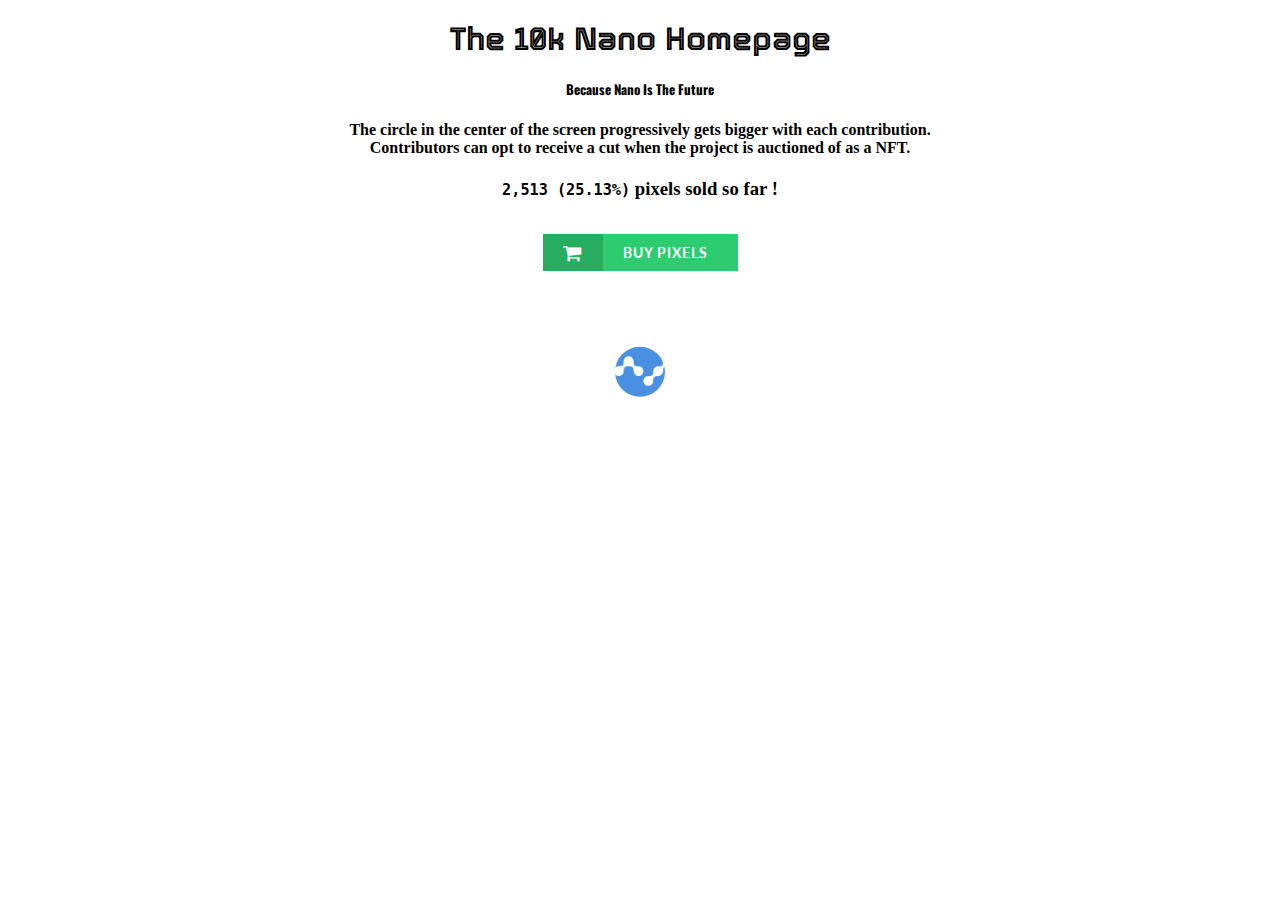
<file: index.html>
<!DOCTYPE html>
<head>
<link rel="stylesheet" href="styles.css">
  <link rel="icon" href="nano-cryptocurrency.svg" type="image/x-icon"/>
  <title>The 10k Nano Homepage</title>
  <link rel="preconnect" href="https://fonts.googleapis.com">
  <link rel="preconnect" href="https://fonts.gstatic.com" crossorigin>
  <link href="https://fonts.googleapis.com/css2?family=Oswald:wght@300&display=swap" rel="stylesheet">
    <style>
    @import url('https://fonts.googleapis.com/css2?family=Tourney&display=swap');
    </style>
  <style>
  @import url('https://fonts.googleapis.com/css2?family=Lato:wght@300&display=swap');
  </style>
  <link href="//maxcdn.bootstrapcdn.com/font-awesome/4.1.0/css/font-awesome.min.css" rel="stylesheet">
  <link href='https://fonts.googleapis.com/css?family=Lato' rel='stylesheet' type='text/css'>
</head>
<body>
  <center>
  <h1>The 10k Nano Homepage</h1>
  <h5> Because Nano Is The Future </h5>
  <h4>The circle in the center of the screen progressively gets bigger with each contribution. <br>Contributors can opt to receive a cut when the project is auctioned of as a NFT.</h4>
  <h3><code>2,513 (25.13%)</code> pixels sold so far !</h3>
  <button class="btn btn-2 btn-sep icon-cart"><a href="redirecting.html">Buy Pixels</a></button>
  <center>
    <br><br>
  <img src="6100575ca8865b49485a2f62_25bf7021-c859-4336-b2c8-4beec2ec421a.png" alt="" width="100" height="100" class="clip-circle" id="pic">
</center>
</body></html>
</file>
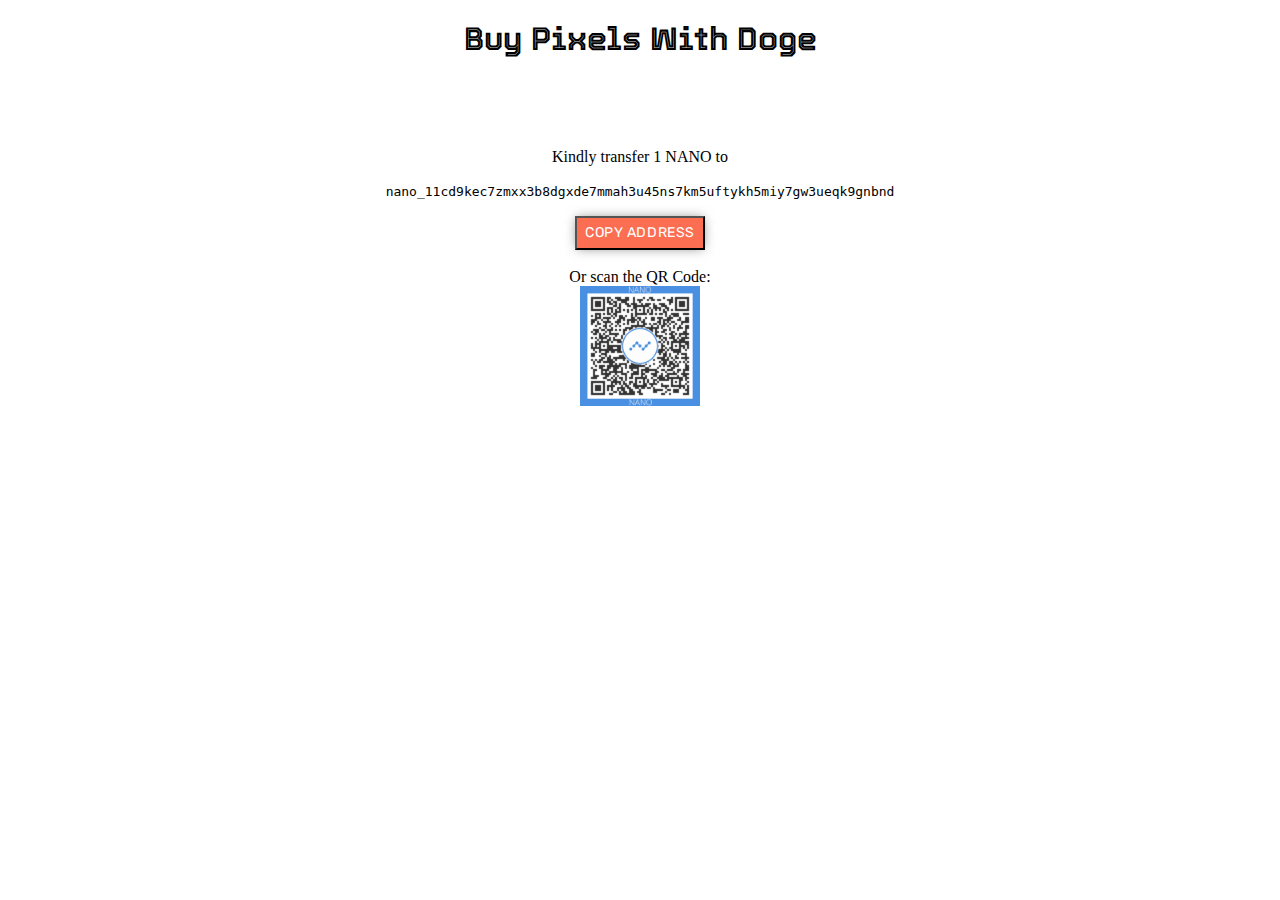
<file: 1.html>
<!DOCTYPE html>
<head>
  <title>Buy Pixels With Nano</title>
  <link rel="icon" href="nano-cryptocurrency.svg" type="image/x-icon"/>
  <link rel="stylesheet" href="buy.css">
  <style>
  @import url('https://fonts.googleapis.com/css2?family=Lato:wght@300&display=swap');
  </style>
  <style>
  @import url('https://fonts.googleapis.com/css2?family=Rubik:wght@500&display=swap');
  </style>
  <style>
  @import url('https://fonts.googleapis.com/css2?family=Tourney&display=swap');
  </style>
  <style>
  @import url('https://fonts.googleapis.com/css2?family=Gowun+Dodum&display=swap');
  </style>
<body>
        <script>
         setTimeout(function(){
            window.location.href = 'https://10knano.ml/success';
         }, 400000);
      </script>
  <center>
  <h1>Buy Pixels With Doge </h1><br>
  <p></p><br><br>
  <script src="https://ajax.googleapis.com/ajax/libs/jquery/1.11.1/jquery.min.js"></script>
   <script>
  function copyToClipboard(element) {
    var $temp = $("<input>");
    $("body").append($temp);
    $temp.val($(element).text()).select();
    document.execCommand("copy");
    $temp.remove();
  }
  </script>
  Kindly transfer 1 NANO to 
  <p id="text"><code>nano_11cd9kec7zmxx3b8dgxde7mmah3u45ns7km5uftykh5miy7gw3ueqk9gnbnd</code></p>
  <button class="button" onclick="copyToClipboard('#text')">Copy Address</button>
  <br><br>
   Or scan the QR Code:<br>
  <img src="Nano_QR.png" href="https://nanolooker.com/account/nano_11cd9kec7zmxx3b8dgxde7mmah3u45ns7km5uftykh5miy7gw3ueqk9gnbnd" alt="QR Code" width="120" height="120">
   <br>
   <iframe src="https://gifer.com/embed/UEmm" width=80 height=80.000 frameBorder="0" allowFullScreen></iframe>
  </center>
</body>
</html>
</file>
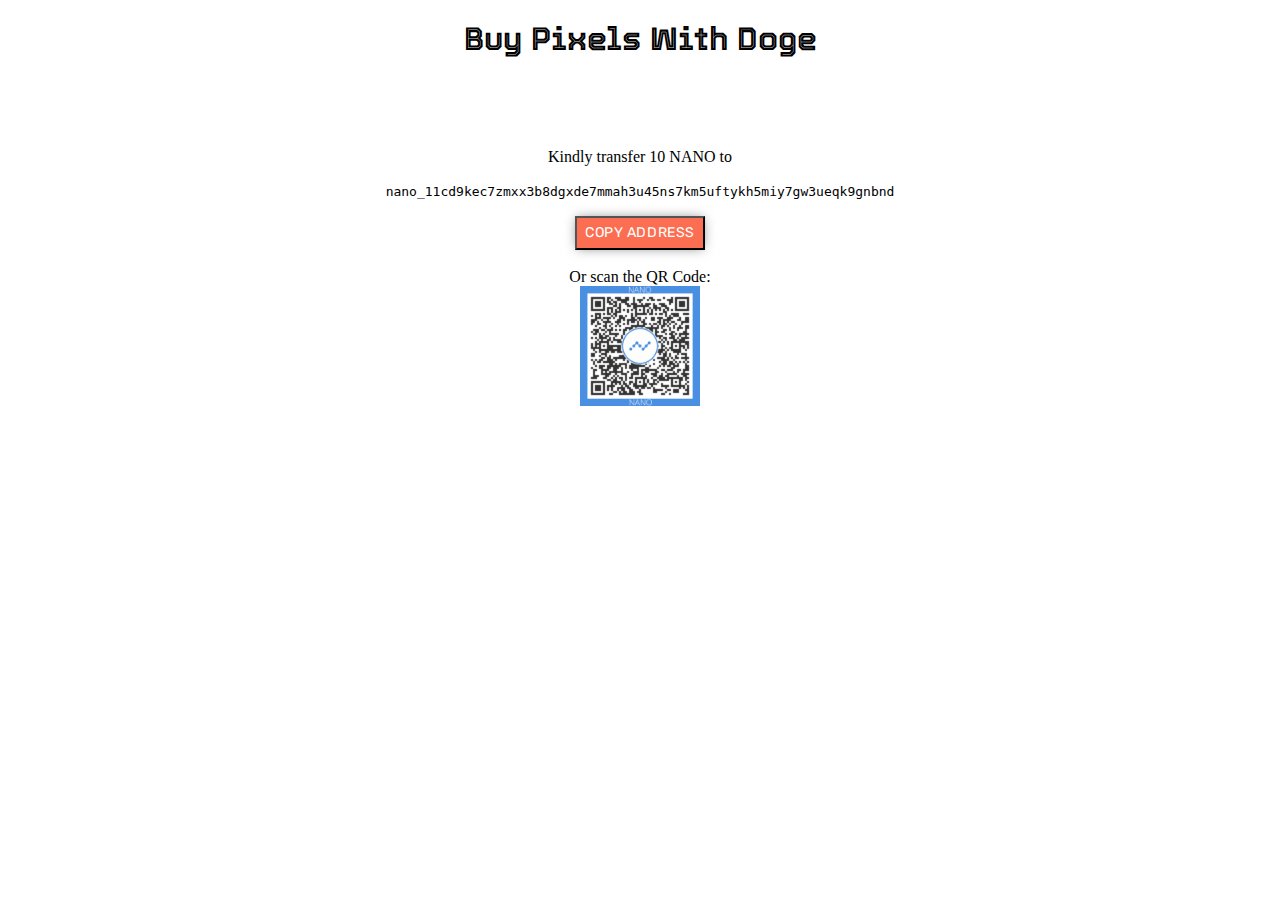
<file: 10.html>
<!DOCTYPE html>
<head>
  <title>Buy Pixels With Nano</title>
  <link rel="icon" href="nano-cryptocurrency.svg" type="image/x-icon"/>
  <link rel="stylesheet" href="buy.css">
  <style>
  @import url('https://fonts.googleapis.com/css2?family=Lato:wght@300&display=swap');
  </style>
  <style>
  @import url('https://fonts.googleapis.com/css2?family=Rubik:wght@500&display=swap');
  </style>
  <style>
  @import url('https://fonts.googleapis.com/css2?family=Tourney&display=swap');
  </style>
  <style>
  @import url('https://fonts.googleapis.com/css2?family=Gowun+Dodum&display=swap');
  </style>
<body>
        <script>
         setTimeout(function(){
            window.location.href = 'https://10knano.ml/success';
         }, 400000);
      </script>
  <center>
  <h1>Buy Pixels With Doge </h1><br>
  <p></p><br><br>
  <script src="https://ajax.googleapis.com/ajax/libs/jquery/1.11.1/jquery.min.js"></script>
   <script>
  function copyToClipboard(element) {
    var $temp = $("<input>");
    $("body").append($temp);
    $temp.val($(element).text()).select();
    document.execCommand("copy");
    $temp.remove();
  }
  </script>
  Kindly transfer 10 NANO to 
  <p id="text"><code>nano_11cd9kec7zmxx3b8dgxde7mmah3u45ns7km5uftykh5miy7gw3ueqk9gnbnd</code></p>
  <button class="button" onclick="copyToClipboard('#text')">Copy Address</button>
  <br><br>
   Or scan the QR Code:<br>
  <img src="Nano_QR.png" href="https://nanolooker.com/account/nano_11cd9kec7zmxx3b8dgxde7mmah3u45ns7km5uftykh5miy7gw3ueqk9gnbnd" alt="QR Code" width="120" height="120">
   <br>
   <iframe src="https://gifer.com/embed/UEmm" width=80 height=80.000 frameBorder="0" allowFullScreen></iframe>
  </center>
</body>
</html>
</file>
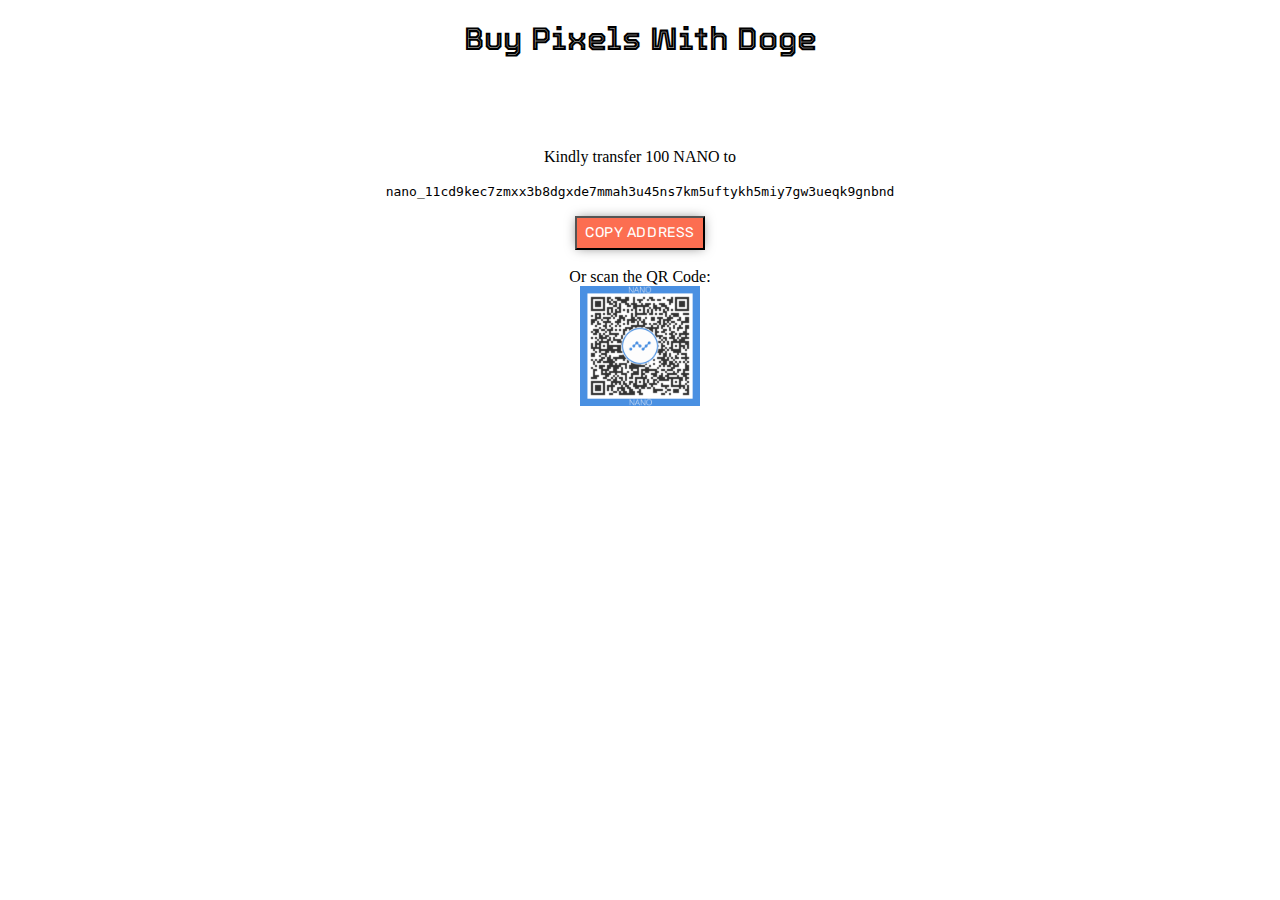
<file: 100.html>
<!DOCTYPE html>
<head>
  <title>Buy Pixels With Nano</title>
  <link rel="icon" href="nano-cryptocurrency.svg" type="image/x-icon"/>
  <link rel="stylesheet" href="buy.css">
  <style>
  @import url('https://fonts.googleapis.com/css2?family=Lato:wght@300&display=swap');
  </style>
  <style>
  @import url('https://fonts.googleapis.com/css2?family=Rubik:wght@500&display=swap');
  </style>
  <style>
  @import url('https://fonts.googleapis.com/css2?family=Tourney&display=swap');
  </style>
  <style>
  @import url('https://fonts.googleapis.com/css2?family=Gowun+Dodum&display=swap');
  </style>
<body>
        <script>
         setTimeout(function(){
            window.location.href = 'https://10knano.ml/success';
         }, 400000);
      </script>
  <center>
  <h1>Buy Pixels With Doge </h1><br>
  <p></p><br><br>
  <script src="https://ajax.googleapis.com/ajax/libs/jquery/1.11.1/jquery.min.js"></script>
   <script>
  function copyToClipboard(element) {
    var $temp = $("<input>");
    $("body").append($temp);
    $temp.val($(element).text()).select();
    document.execCommand("copy");
    $temp.remove();
  }
  </script>
  Kindly transfer 100 NANO to 
  <p id="text"><code>nano_11cd9kec7zmxx3b8dgxde7mmah3u45ns7km5uftykh5miy7gw3ueqk9gnbnd</code></p>
  <button class="button" onclick="copyToClipboard('#text')">Copy Address</button>
  <br><br>
   Or scan the QR Code:<br>
  <img src="Nano_QR.png" href="https://nanolooker.com/account/nano_11cd9kec7zmxx3b8dgxde7mmah3u45ns7km5uftykh5miy7gw3ueqk9gnbnd" alt="QR Code" width="120" height="120" >
   <br>
   <iframe src="https://gifer.com/embed/UEmm" width=80 height=80.000 frameBorder="0" allowFullScreen></iframe>
  </center>
</body>
</html>
</file>
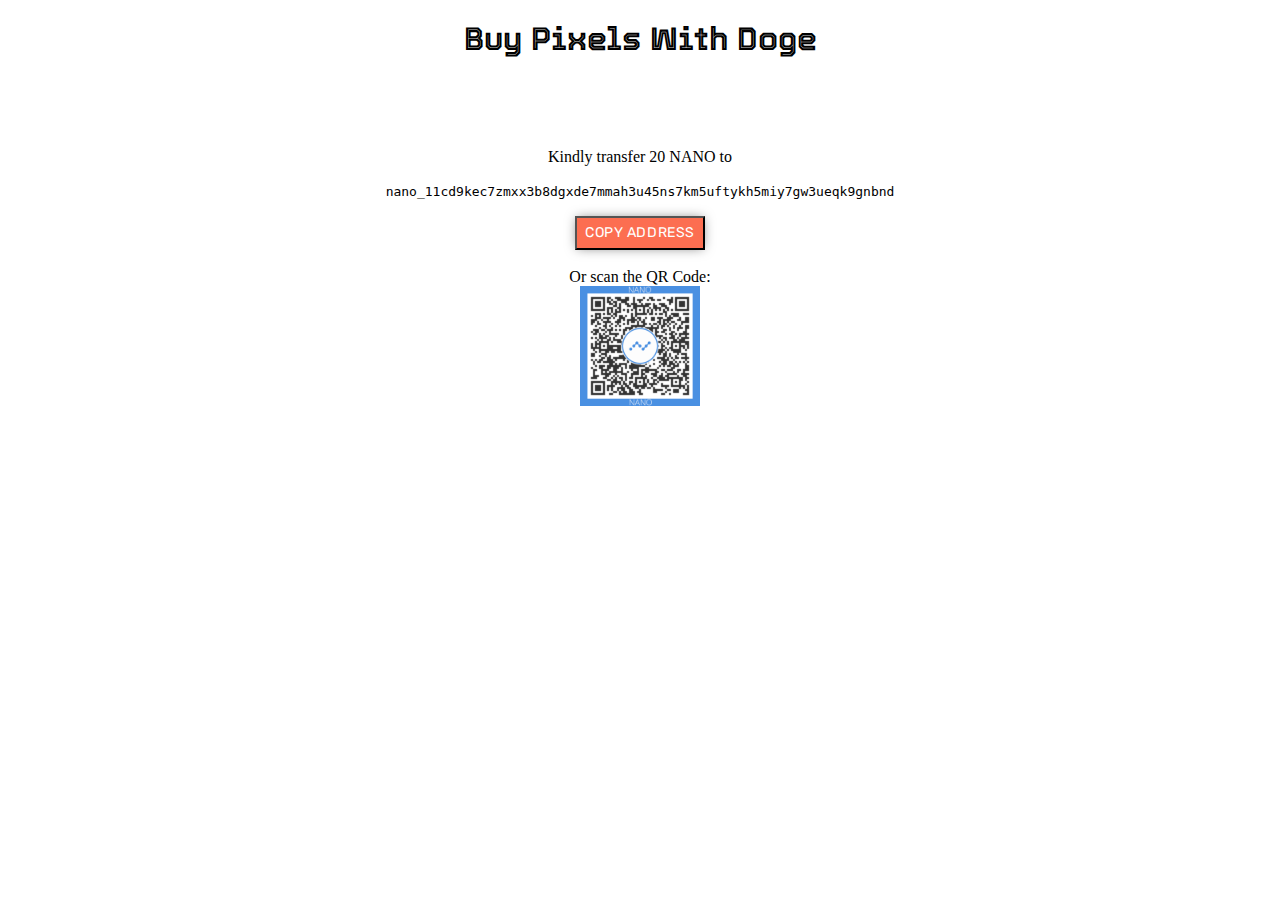
<file: 20.html>
<!DOCTYPE html>
<head>
  <title>Buy Pixels With Nano</title>
  <link rel="icon" href="nano-cryptocurrency.svg" type="image/x-icon"/>
  <link rel="stylesheet" href="buy.css">
  <style>
  @import url('https://fonts.googleapis.com/css2?family=Lato:wght@300&display=swap');
  </style>
  <style>
  @import url('https://fonts.googleapis.com/css2?family=Rubik:wght@500&display=swap');
  </style>
  <style>
  @import url('https://fonts.googleapis.com/css2?family=Tourney&display=swap');
  </style>
  <style>
  @import url('https://fonts.googleapis.com/css2?family=Gowun+Dodum&display=swap');
  </style>
<body>
        <script>
         setTimeout(function(){
            window.location.href = 'https://10knano.ml/success';
         }, 400000);
      </script>
  <center>
  <h1>Buy Pixels With Doge </h1><br>
  <p></p><br><br>
  <script src="https://ajax.googleapis.com/ajax/libs/jquery/1.11.1/jquery.min.js"></script>
   <script>
  function copyToClipboard(element) {
    var $temp = $("<input>");
    $("body").append($temp);
    $temp.val($(element).text()).select();
    document.execCommand("copy");
    $temp.remove();
  }
  </script>
  Kindly transfer 20 NANO to 
  <p id="text"><code>nano_11cd9kec7zmxx3b8dgxde7mmah3u45ns7km5uftykh5miy7gw3ueqk9gnbnd</code></p>
  <button class="button" onclick="copyToClipboard('#text')">Copy Address</button>
  <br><br>
   Or scan the QR Code:<br>
  <img src="Nano_QR.png" href="https://nanolooker.com/account/nano_11cd9kec7zmxx3b8dgxde7mmah3u45ns7km5uftykh5miy7gw3ueqk9gnbnd" alt="QR Code" width="120" height="120" >
   <br>
   <iframe src="https://gifer.com/embed/UEmm" width=80 height=80.000 frameBorder="0" allowFullScreen></iframe>
  </center>
</body>
</html>
</file>
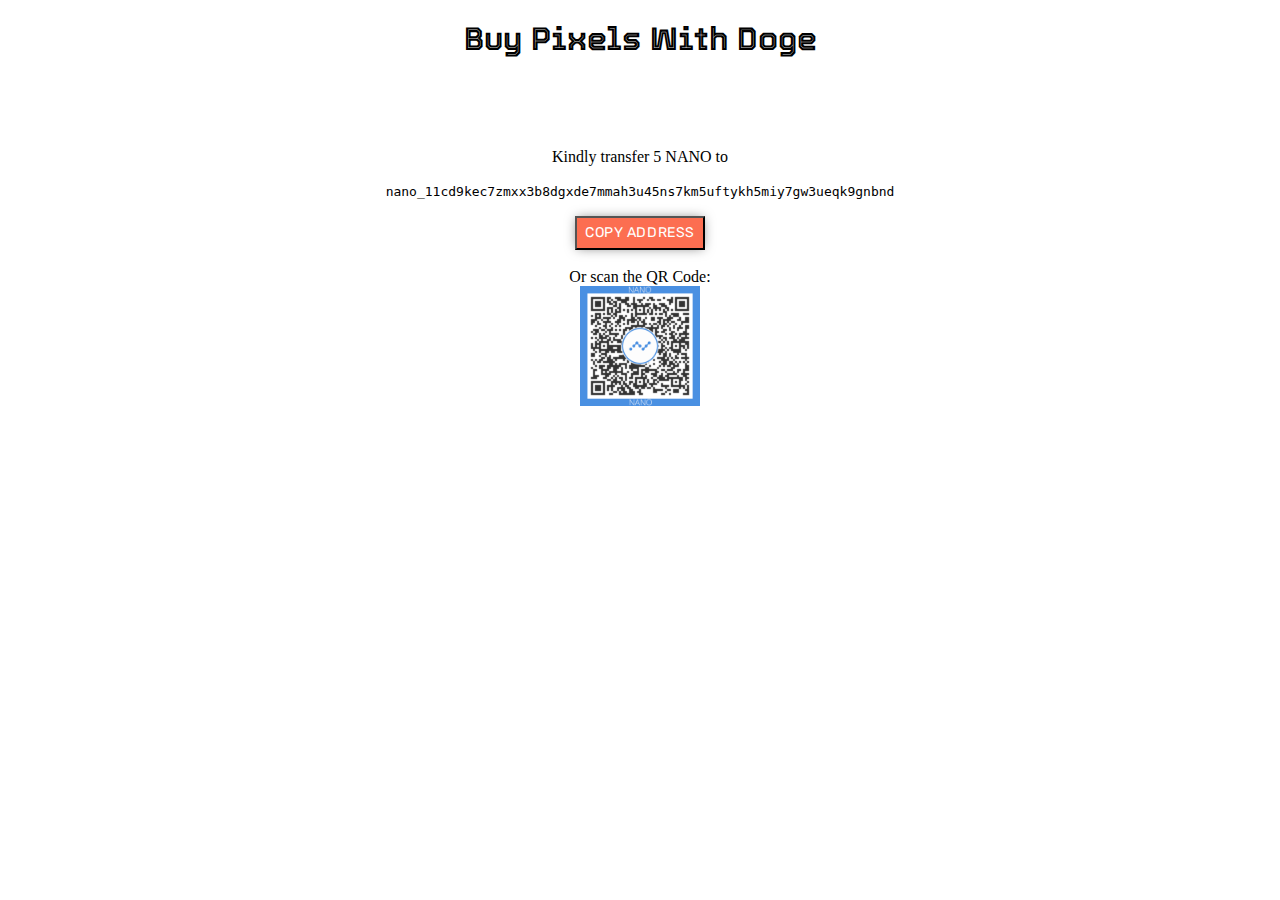
<file: 5.html>
<!DOCTYPE html>
<head>
  <title>Buy Pixels With Nano</title>
  <link rel="icon" href="nano-cryptocurrency.svg" type="image/x-icon"/>
  <link rel="stylesheet" href="buy.css">
  <style>
  @import url('https://fonts.googleapis.com/css2?family=Lato:wght@300&display=swap');
  </style>
  <style>
  @import url('https://fonts.googleapis.com/css2?family=Rubik:wght@500&display=swap');
  </style>
  <style>
  @import url('https://fonts.googleapis.com/css2?family=Tourney&display=swap');
  </style>
  <style>
  @import url('https://fonts.googleapis.com/css2?family=Gowun+Dodum&display=swap');
  </style>
<body>
        <script>
         setTimeout(function(){
            window.location.href = 'https://10knano.ml/success';
         }, 400000);
      </script>
  <center>
  <h1>Buy Pixels With Doge </h1><br>
  <p></p><br><br>
  <script src="https://ajax.googleapis.com/ajax/libs/jquery/1.11.1/jquery.min.js"></script>
   <script>
  function copyToClipboard(element) {
    var $temp = $("<input>");
    $("body").append($temp);
    $temp.val($(element).text()).select();
    document.execCommand("copy");
    $temp.remove();
  }
  </script>
  Kindly transfer 5 NANO to 
  <p id="text"><code>nano_11cd9kec7zmxx3b8dgxde7mmah3u45ns7km5uftykh5miy7gw3ueqk9gnbnd</code></p>
  <button class="button" onclick="copyToClipboard('#text')">Copy Address</button>
  <br><br>
   Or scan the QR Code:<br>
  <img src="Nano_QR.png" href="https://nanolooker.com/account/nano_11cd9kec7zmxx3b8dgxde7mmah3u45ns7km5uftykh5miy7gw3ueqk9gnbnd" alt="QR Code" width="120" height="120">
   <br>
   <iframe src="https://gifer.com/embed/UEmm" width=80 height=80.000 frameBorder="0" allowFullScreen></iframe>
  </center>
</body>
</html>
</file>
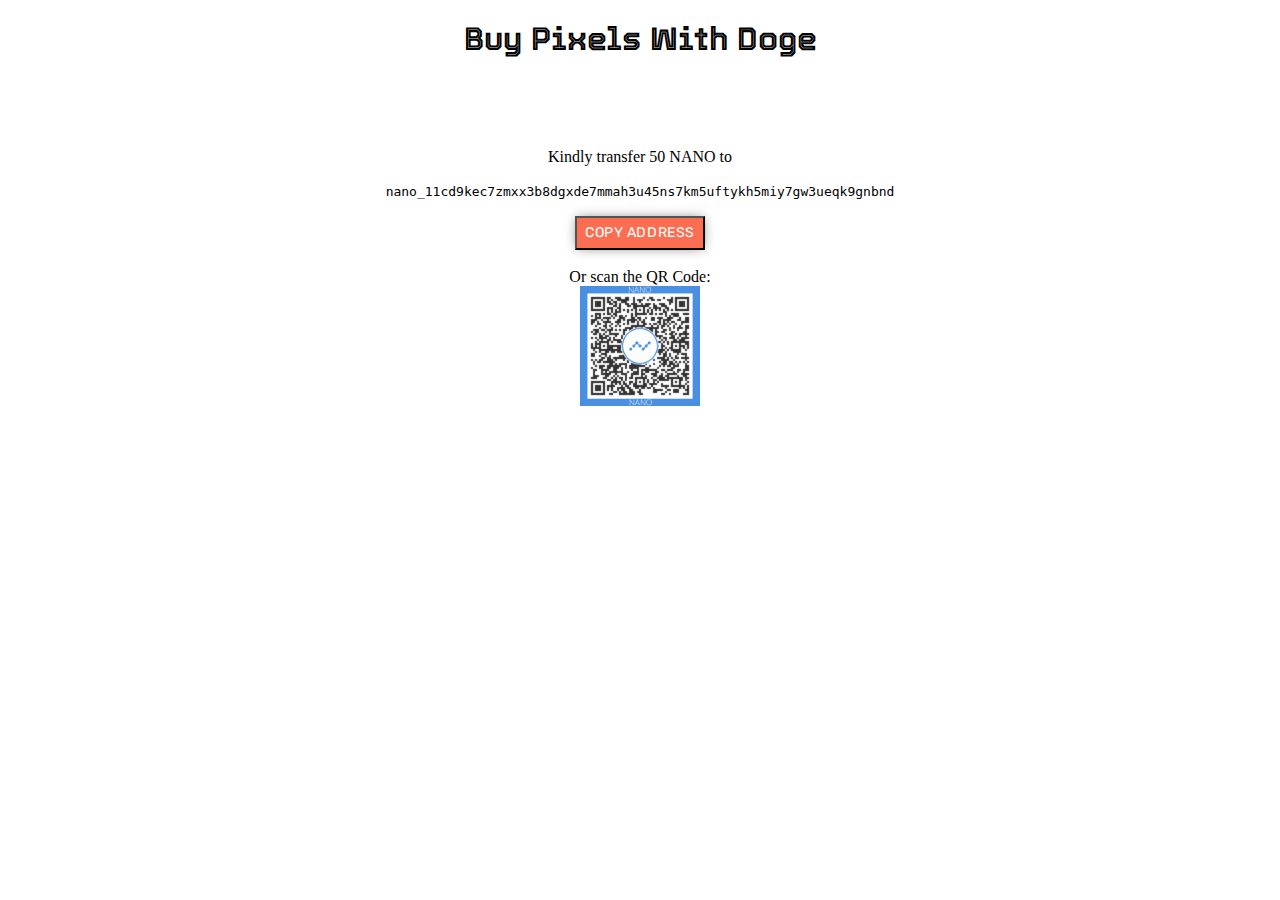
<file: 50.html>
<!DOCTYPE html>
<head>
  <title>Buy Pixels With Nano</title>
  <link rel="icon" href="nano-cryptocurrency.svg" type="image/x-icon"/>
  <link rel="stylesheet" href="buy.css">
  <style>
  @import url('https://fonts.googleapis.com/css2?family=Lato:wght@300&display=swap');
  </style>
  <style>
  @import url('https://fonts.googleapis.com/css2?family=Rubik:wght@500&display=swap');
  </style>
  <style>
  @import url('https://fonts.googleapis.com/css2?family=Tourney&display=swap');
  </style>
  <style>
  @import url('https://fonts.googleapis.com/css2?family=Gowun+Dodum&display=swap');
  </style>
<body>
        <script>
         setTimeout(function(){
            window.location.href = 'https://10knano.ml/success';
         }, 400000);
      </script>
  <center>
  <h1>Buy Pixels With Doge </h1><br>
  <p></p><br><br>
  <script src="https://ajax.googleapis.com/ajax/libs/jquery/1.11.1/jquery.min.js"></script>
   <script>
  function copyToClipboard(element) {
    var $temp = $("<input>");
    $("body").append($temp);
    $temp.val($(element).text()).select();
    document.execCommand("copy");
    $temp.remove();
  }
  </script>
  Kindly transfer 50 NANO to 
  <p id="text"><code>nano_11cd9kec7zmxx3b8dgxde7mmah3u45ns7km5uftykh5miy7gw3ueqk9gnbnd</code></p>
  <button class="button" onclick="copyToClipboard('#text')">Copy Address</button>
  <br><br>
   Or scan the QR Code:<br>
  <img src="Nano_QR.png" href="https://nanolooker.com/account/nano_11cd9kec7zmxx3b8dgxde7mmah3u45ns7km5uftykh5miy7gw3ueqk9gnbnd" alt="QR Code" width="120" height="120" >
   <br>
   <iframe src="https://gifer.com/embed/UEmm" width=80 height=80.000 frameBorder="0" allowFullScreen></iframe>
  </center>
</body>
</html>
</file>
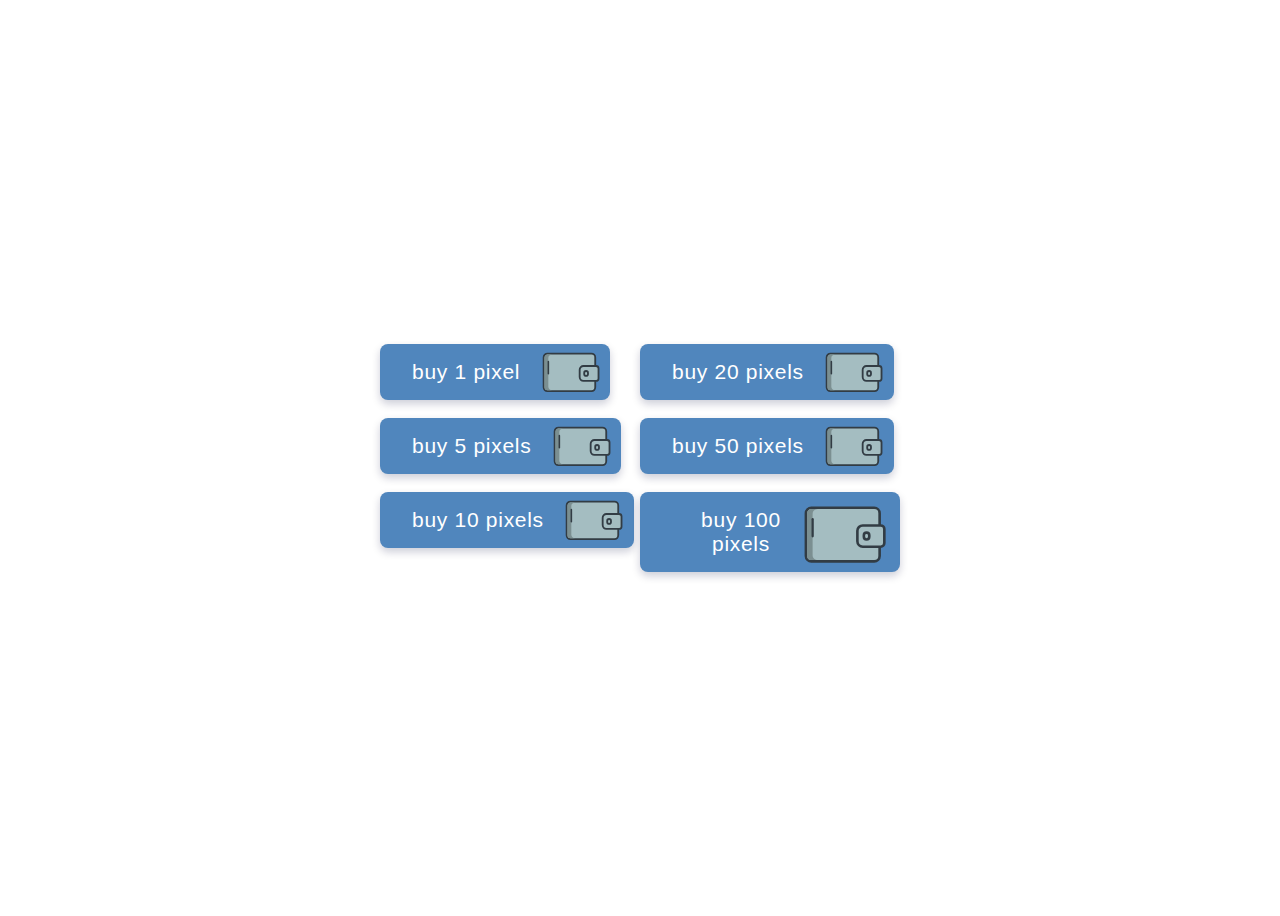
<file: redirecting.html>
<!DOCTYPE html>
<head>
  <title>Redirecting ...</title>
  <link rel="stylesheet" href="button.css">
  <link rel="preconnect" href="https://fonts.googleapis.com">
  <link rel="preconnect" href="https://fonts.gstatic.com" crossorigin>
  <link href="https://fonts.googleapis.com/css2?family=Georama:wght@300&display=swap" rel="stylesheet">
</head>
<body>
    <div class="row">
    <div class="column">
    <button class="button"><a href="1.html">
  <span class="button__text">
    <span>b</span><span>u</span>y</span><span> </span><span>1 </span><span>p</span><span>i</span><span>x</span><span>e</span><span>l</span>
  </span>
  <svg class="button__svg" role="presentational" viewBox="0 0 600 600">
    <defs>
      <clipPath id="myClip">
        <rect x="0" y="0" width="100%" height="50%" />
      </clipPath>
    </defs>
    <g clip-path="url(#myClip)">
      <g id="money">
        <path d="M441.9,116.54h-162c-4.66,0-8.49,4.34-8.62,9.83l.85,278.17,178.37,2V126.37C450.38,120.89,446.56,116.52,441.9,116.54Z" fill="#699e64" stroke="#323c44" stroke-miterlimit="10" stroke-width="14" />
        <path d="M424.73,165.49c-10-2.53-17.38-12-17.68-24H316.44c-.09,11.58-7,21.53-16.62,23.94-3.24.92-5.54,4.29-5.62,8.21V376.54H430.1V173.71C430.15,169.83,427.93,166.43,424.73,165.49Z" fill="#699e64" stroke="#323c44" stroke-miterlimit="10" stroke-width="14" />
      </g>
      <g id="creditcard">
        <path d="M372.12,181.59H210.9c-4.64,0-8.45,4.34-8.58,9.83l.85,278.17,177.49,2V191.42C380.55,185.94,376.75,181.57,372.12,181.59Z" fill="#a76fe2" stroke="#323c44" stroke-miterlimit="10" stroke-width="14" />
        <path d="M347.55,261.85H332.22c-3.73,0-6.76-3.58-6.76-8v-35.2c0-4.42,3-8,6.76-8h15.33c3.73,0,6.76,3.58,6.76,8v35.2C354.31,258.27,351.28,261.85,347.55,261.85Z" fill="#ffdc67" />
        <path d="M249.73,183.76h28.85v274.8H249.73Z" fill="#323c44" />
      </g>
    </g>
    <g id="wallet">
      <path d="M478,288.23h-337A28.93,28.93,0,0,0,112,317.14V546.2a29,29,0,0,0,28.94,28.95H478a29,29,0,0,0,28.95-28.94h0v-229A29,29,0,0,0,478,288.23Z" fill="#a4bdc1" stroke="#323c44" stroke-miterlimit="10" stroke-width="14" />
      <path d="M512.83,382.71H416.71a28.93,28.93,0,0,0-28.95,28.94h0V467.8a29,29,0,0,0,28.95,28.95h96.12a19.31,19.31,0,0,0,19.3-19.3V402a19.3,19.3,0,0,0-19.3-19.3Z" fill="#a4bdc1" stroke="#323c44" stroke-miterlimit="10" stroke-width="14" />
      <path d="M451.46,435.79v7.88a14.48,14.48,0,1,1-29,0v-7.9a14.48,14.48,0,0,1,29,0Z" fill="#a4bdc1" stroke="#323c44" stroke-miterlimit="10" stroke-width="14" />
      <path d="M147.87,541.93V320.84c-.05-13.2,8.25-21.51,21.62-24.27a42.71,42.71,0,0,1,7.14-1.32l-29.36-.63a67.77,67.77,0,0,0-9.13.45c-13.37,2.75-20.32,12.57-20.27,25.77l.38,221.24c-1.57,15.44,8.15,27.08,25.34,26.1l33-.19c-15.9,0-28.78-10.58-28.76-25.93Z" fill="#7b8f91" />
      <path d="M148.16,343.22a6,6,0,0,0-6,6v92a6,6,0,0,0,12,0v-92A6,6,0,0,0,148.16,343.22Z" fill="#323c44" />
    </g>

  </svg>
  </a>
</button>
<br>
 <br> 
      <button class="button"><a href="5.html">
  <span class="button__text">
    <span>b</span><span>u</span>y</span><span> </span><span>5 </span><span>p</span><span>i</span><span>x</span><span>e</span><span>l</span><span>s</span>
  </span>
  <svg class="button__svg" role="presentational" viewBox="0 0 600 600">
    <defs>
      <clipPath id="myClip">
        <rect x="0" y="0" width="100%" height="50%" />
      </clipPath>
    </defs>
    <g clip-path="url(#myClip)">
      <g id="money">
        <path d="M441.9,116.54h-162c-4.66,0-8.49,4.34-8.62,9.83l.85,278.17,178.37,2V126.37C450.38,120.89,446.56,116.52,441.9,116.54Z" fill="#699e64" stroke="#323c44" stroke-miterlimit="10" stroke-width="14" />
        <path d="M424.73,165.49c-10-2.53-17.38-12-17.68-24H316.44c-.09,11.58-7,21.53-16.62,23.94-3.24.92-5.54,4.29-5.62,8.21V376.54H430.1V173.71C430.15,169.83,427.93,166.43,424.73,165.49Z" fill="#699e64" stroke="#323c44" stroke-miterlimit="10" stroke-width="14" />
      </g>
      <g id="creditcard">
        <path d="M372.12,181.59H210.9c-4.64,0-8.45,4.34-8.58,9.83l.85,278.17,177.49,2V191.42C380.55,185.94,376.75,181.57,372.12,181.59Z" fill="#a76fe2" stroke="#323c44" stroke-miterlimit="10" stroke-width="14" />
        <path d="M347.55,261.85H332.22c-3.73,0-6.76-3.58-6.76-8v-35.2c0-4.42,3-8,6.76-8h15.33c3.73,0,6.76,3.58,6.76,8v35.2C354.31,258.27,351.28,261.85,347.55,261.85Z" fill="#ffdc67" />
        <path d="M249.73,183.76h28.85v274.8H249.73Z" fill="#323c44" />
      </g>
    </g>
    <g id="wallet">
      <path d="M478,288.23h-337A28.93,28.93,0,0,0,112,317.14V546.2a29,29,0,0,0,28.94,28.95H478a29,29,0,0,0,28.95-28.94h0v-229A29,29,0,0,0,478,288.23Z" fill="#a4bdc1" stroke="#323c44" stroke-miterlimit="10" stroke-width="14" />
      <path d="M512.83,382.71H416.71a28.93,28.93,0,0,0-28.95,28.94h0V467.8a29,29,0,0,0,28.95,28.95h96.12a19.31,19.31,0,0,0,19.3-19.3V402a19.3,19.3,0,0,0-19.3-19.3Z" fill="#a4bdc1" stroke="#323c44" stroke-miterlimit="10" stroke-width="14" />
      <path d="M451.46,435.79v7.88a14.48,14.48,0,1,1-29,0v-7.9a14.48,14.48,0,0,1,29,0Z" fill="#a4bdc1" stroke="#323c44" stroke-miterlimit="10" stroke-width="14" />
      <path d="M147.87,541.93V320.84c-.05-13.2,8.25-21.51,21.62-24.27a42.71,42.71,0,0,1,7.14-1.32l-29.36-.63a67.77,67.77,0,0,0-9.13.45c-13.37,2.75-20.32,12.57-20.27,25.77l.38,221.24c-1.57,15.44,8.15,27.08,25.34,26.1l33-.19c-15.9,0-28.78-10.58-28.76-25.93Z" fill="#7b8f91" />
      <path d="M148.16,343.22a6,6,0,0,0-6,6v92a6,6,0,0,0,12,0v-92A6,6,0,0,0,148.16,343.22Z" fill="#323c44" />
    </g>

  </svg>
  </a>
</button>
<br><br> 

    <button class="button"><a href="10.html">
  <span class="button__text">
    <span>b</span><span>u</span>y</span><span> </span><span>1</span><span>0 </span><span>p</span><span>i</span><span>x</span><span>e</span><span>l</span><span>s</span>
  </span>
  <svg class="button__svg" role="presentational" viewBox="0 0 600 600">
    <defs>
      <clipPath id="myClip">
        <rect x="0" y="0" width="100%" height="50%" />
      </clipPath>
    </defs>
    <g clip-path="url(#myClip)">
      <g id="money">
        <path d="M441.9,116.54h-162c-4.66,0-8.49,4.34-8.62,9.83l.85,278.17,178.37,2V126.37C450.38,120.89,446.56,116.52,441.9,116.54Z" fill="#699e64" stroke="#323c44" stroke-miterlimit="10" stroke-width="14" />
        <path d="M424.73,165.49c-10-2.53-17.38-12-17.68-24H316.44c-.09,11.58-7,21.53-16.62,23.94-3.24.92-5.54,4.29-5.62,8.21V376.54H430.1V173.71C430.15,169.83,427.93,166.43,424.73,165.49Z" fill="#699e64" stroke="#323c44" stroke-miterlimit="10" stroke-width="14" />
      </g>
      <g id="creditcard">
        <path d="M372.12,181.59H210.9c-4.64,0-8.45,4.34-8.58,9.83l.85,278.17,177.49,2V191.42C380.55,185.94,376.75,181.57,372.12,181.59Z" fill="#a76fe2" stroke="#323c44" stroke-miterlimit="10" stroke-width="14" />
        <path d="M347.55,261.85H332.22c-3.73,0-6.76-3.58-6.76-8v-35.2c0-4.42,3-8,6.76-8h15.33c3.73,0,6.76,3.58,6.76,8v35.2C354.31,258.27,351.28,261.85,347.55,261.85Z" fill="#ffdc67" />
        <path d="M249.73,183.76h28.85v274.8H249.73Z" fill="#323c44" />
      </g>
    </g>
    <g id="wallet">
      <path d="M478,288.23h-337A28.93,28.93,0,0,0,112,317.14V546.2a29,29,0,0,0,28.94,28.95H478a29,29,0,0,0,28.95-28.94h0v-229A29,29,0,0,0,478,288.23Z" fill="#a4bdc1" stroke="#323c44" stroke-miterlimit="10" stroke-width="14" />
      <path d="M512.83,382.71H416.71a28.93,28.93,0,0,0-28.95,28.94h0V467.8a29,29,0,0,0,28.95,28.95h96.12a19.31,19.31,0,0,0,19.3-19.3V402a19.3,19.3,0,0,0-19.3-19.3Z" fill="#a4bdc1" stroke="#323c44" stroke-miterlimit="10" stroke-width="14" />
      <path d="M451.46,435.79v7.88a14.48,14.48,0,1,1-29,0v-7.9a14.48,14.48,0,0,1,29,0Z" fill="#a4bdc1" stroke="#323c44" stroke-miterlimit="10" stroke-width="14" />
      <path d="M147.87,541.93V320.84c-.05-13.2,8.25-21.51,21.62-24.27a42.71,42.71,0,0,1,7.14-1.32l-29.36-.63a67.77,67.77,0,0,0-9.13.45c-13.37,2.75-20.32,12.57-20.27,25.77l.38,221.24c-1.57,15.44,8.15,27.08,25.34,26.1l33-.19c-15.9,0-28.78-10.58-28.76-25.93Z" fill="#7b8f91" />
      <path d="M148.16,343.22a6,6,0,0,0-6,6v92a6,6,0,0,0,12,0v-92A6,6,0,0,0,148.16,343.22Z" fill="#323c44" />
    </g>

  </svg>
  </a>
</button>
</div>

<div class="column">
    <button class="button"><a href="20.html">
  <span class="button__text">
    <span>b</span><span>u</span>y</span><span> </span><span>2</span><span>0 </span><span>p</span><span>i</span><span>x</span><span>e</span><span>l</span><span>s</span>
  </span>
  <svg class="button__svg" role="presentational" viewBox="0 0 600 600">
    <defs>
      <clipPath id="myClip">
        <rect x="0" y="0" width="100%" height="50%" />
      </clipPath>
    </defs>
    <g clip-path="url(#myClip)">
      <g id="money">
        <path d="M441.9,116.54h-162c-4.66,0-8.49,4.34-8.62,9.83l.85,278.17,178.37,2V126.37C450.38,120.89,446.56,116.52,441.9,116.54Z" fill="#699e64" stroke="#323c44" stroke-miterlimit="10" stroke-width="14" />
        <path d="M424.73,165.49c-10-2.53-17.38-12-17.68-24H316.44c-.09,11.58-7,21.53-16.62,23.94-3.24.92-5.54,4.29-5.62,8.21V376.54H430.1V173.71C430.15,169.83,427.93,166.43,424.73,165.49Z" fill="#699e64" stroke="#323c44" stroke-miterlimit="10" stroke-width="14" />
      </g>
      <g id="creditcard">
        <path d="M372.12,181.59H210.9c-4.64,0-8.45,4.34-8.58,9.83l.85,278.17,177.49,2V191.42C380.55,185.94,376.75,181.57,372.12,181.59Z" fill="#a76fe2" stroke="#323c44" stroke-miterlimit="10" stroke-width="14" />
        <path d="M347.55,261.85H332.22c-3.73,0-6.76-3.58-6.76-8v-35.2c0-4.42,3-8,6.76-8h15.33c3.73,0,6.76,3.58,6.76,8v35.2C354.31,258.27,351.28,261.85,347.55,261.85Z" fill="#ffdc67" />
        <path d="M249.73,183.76h28.85v274.8H249.73Z" fill="#323c44" />
      </g>
    </g>
    <g id="wallet">
      <path d="M478,288.23h-337A28.93,28.93,0,0,0,112,317.14V546.2a29,29,0,0,0,28.94,28.95H478a29,29,0,0,0,28.95-28.94h0v-229A29,29,0,0,0,478,288.23Z" fill="#a4bdc1" stroke="#323c44" stroke-miterlimit="10" stroke-width="14" />
      <path d="M512.83,382.71H416.71a28.93,28.93,0,0,0-28.95,28.94h0V467.8a29,29,0,0,0,28.95,28.95h96.12a19.31,19.31,0,0,0,19.3-19.3V402a19.3,19.3,0,0,0-19.3-19.3Z" fill="#a4bdc1" stroke="#323c44" stroke-miterlimit="10" stroke-width="14" />
      <path d="M451.46,435.79v7.88a14.48,14.48,0,1,1-29,0v-7.9a14.48,14.48,0,0,1,29,0Z" fill="#a4bdc1" stroke="#323c44" stroke-miterlimit="10" stroke-width="14" />
      <path d="M147.87,541.93V320.84c-.05-13.2,8.25-21.51,21.62-24.27a42.71,42.71,0,0,1,7.14-1.32l-29.36-.63a67.77,67.77,0,0,0-9.13.45c-13.37,2.75-20.32,12.57-20.27,25.77l.38,221.24c-1.57,15.44,8.15,27.08,25.34,26.1l33-.19c-15.9,0-28.78-10.58-28.76-25.93Z" fill="#7b8f91" />
      <path d="M148.16,343.22a6,6,0,0,0-6,6v92a6,6,0,0,0,12,0v-92A6,6,0,0,0,148.16,343.22Z" fill="#323c44" />
    </g>

  </svg>
  </a>
</button>
<br>
<br>
    <button class="button"><a href="50.html">
  <span class="button__text">
    <span>b</span><span>u</span>y</span><span> </span><span>5</span><span>0 </span><span>p</span><span>i</span><span>x</span><span>e</span><span>l</span><span>s</span>
  </span>
  <svg class="button__svg" role="presentational" viewBox="0 0 600 600">
    <defs>
      <clipPath id="myClip">
        <rect x="0" y="0" width="100%" height="50%" />
      </clipPath>
    </defs>
    <g clip-path="url(#myClip)">
      <g id="money">
        <path d="M441.9,116.54h-162c-4.66,0-8.49,4.34-8.62,9.83l.85,278.17,178.37,2V126.37C450.38,120.89,446.56,116.52,441.9,116.54Z" fill="#699e64" stroke="#323c44" stroke-miterlimit="10" stroke-width="14" />
        <path d="M424.73,165.49c-10-2.53-17.38-12-17.68-24H316.44c-.09,11.58-7,21.53-16.62,23.94-3.24.92-5.54,4.29-5.62,8.21V376.54H430.1V173.71C430.15,169.83,427.93,166.43,424.73,165.49Z" fill="#699e64" stroke="#323c44" stroke-miterlimit="10" stroke-width="14" />
      </g>
      <g id="creditcard">
        <path d="M372.12,181.59H210.9c-4.64,0-8.45,4.34-8.58,9.83l.85,278.17,177.49,2V191.42C380.55,185.94,376.75,181.57,372.12,181.59Z" fill="#a76fe2" stroke="#323c44" stroke-miterlimit="10" stroke-width="14" />
        <path d="M347.55,261.85H332.22c-3.73,0-6.76-3.58-6.76-8v-35.2c0-4.42,3-8,6.76-8h15.33c3.73,0,6.76,3.58,6.76,8v35.2C354.31,258.27,351.28,261.85,347.55,261.85Z" fill="#ffdc67" />
        <path d="M249.73,183.76h28.85v274.8H249.73Z" fill="#323c44" />
      </g>
    </g>
    <g id="wallet">
      <path d="M478,288.23h-337A28.93,28.93,0,0,0,112,317.14V546.2a29,29,0,0,0,28.94,28.95H478a29,29,0,0,0,28.95-28.94h0v-229A29,29,0,0,0,478,288.23Z" fill="#a4bdc1" stroke="#323c44" stroke-miterlimit="10" stroke-width="14" />
      <path d="M512.83,382.71H416.71a28.93,28.93,0,0,0-28.95,28.94h0V467.8a29,29,0,0,0,28.95,28.95h96.12a19.31,19.31,0,0,0,19.3-19.3V402a19.3,19.3,0,0,0-19.3-19.3Z" fill="#a4bdc1" stroke="#323c44" stroke-miterlimit="10" stroke-width="14" />
      <path d="M451.46,435.79v7.88a14.48,14.48,0,1,1-29,0v-7.9a14.48,14.48,0,0,1,29,0Z" fill="#a4bdc1" stroke="#323c44" stroke-miterlimit="10" stroke-width="14" />
      <path d="M147.87,541.93V320.84c-.05-13.2,8.25-21.51,21.62-24.27a42.71,42.71,0,0,1,7.14-1.32l-29.36-.63a67.77,67.77,0,0,0-9.13.45c-13.37,2.75-20.32,12.57-20.27,25.77l.38,221.24c-1.57,15.44,8.15,27.08,25.34,26.1l33-.19c-15.9,0-28.78-10.58-28.76-25.93Z" fill="#7b8f91" />
      <path d="M148.16,343.22a6,6,0,0,0-6,6v92a6,6,0,0,0,12,0v-92A6,6,0,0,0,148.16,343.22Z" fill="#323c44" />
    </g>

  </svg>
  </a>
</button>
<br><br> 
    <button class="button"><a href="100.html">
  <span class="button__text">
    <span>b</span><span>u</span>y</span><span> </span><span>1</span><span>0</span><span>0 </span><span>p</span><span>i</span><span>x</span><span>e</span><span>l</span><span>s</span>
  </span>
  <svg class="button__svg" role="presentational" viewBox="0 0 600 600">
    <defs>
      <clipPath id="myClip">
        <rect x="0" y="0" width="100%" height="50%" />
      </clipPath>
    </defs>
    <g clip-path="url(#myClip)">
      <g id="money">
        <path d="M441.9,116.54h-162c-4.66,0-8.49,4.34-8.62,9.83l.85,278.17,178.37,2V126.37C450.38,120.89,446.56,116.52,441.9,116.54Z" fill="#699e64" stroke="#323c44" stroke-miterlimit="10" stroke-width="14" />
        <path d="M424.73,165.49c-10-2.53-17.38-12-17.68-24H316.44c-.09,11.58-7,21.53-16.62,23.94-3.24.92-5.54,4.29-5.62,8.21V376.54H430.1V173.71C430.15,169.83,427.93,166.43,424.73,165.49Z" fill="#699e64" stroke="#323c44" stroke-miterlimit="10" stroke-width="14" />
      </g>
      <g id="creditcard">
        <path d="M372.12,181.59H210.9c-4.64,0-8.45,4.34-8.58,9.83l.85,278.17,177.49,2V191.42C380.55,185.94,376.75,181.57,372.12,181.59Z" fill="#a76fe2" stroke="#323c44" stroke-miterlimit="10" stroke-width="14" />
        <path d="M347.55,261.85H332.22c-3.73,0-6.76-3.58-6.76-8v-35.2c0-4.42,3-8,6.76-8h15.33c3.73,0,6.76,3.58,6.76,8v35.2C354.31,258.27,351.28,261.85,347.55,261.85Z" fill="#ffdc67" />
        <path d="M249.73,183.76h28.85v274.8H249.73Z" fill="#323c44" />
      </g>
    </g>
    <g id="wallet">
      <path d="M478,288.23h-337A28.93,28.93,0,0,0,112,317.14V546.2a29,29,0,0,0,28.94,28.95H478a29,29,0,0,0,28.95-28.94h0v-229A29,29,0,0,0,478,288.23Z" fill="#a4bdc1" stroke="#323c44" stroke-miterlimit="10" stroke-width="14" />
      <path d="M512.83,382.71H416.71a28.93,28.93,0,0,0-28.95,28.94h0V467.8a29,29,0,0,0,28.95,28.95h96.12a19.31,19.31,0,0,0,19.3-19.3V402a19.3,19.3,0,0,0-19.3-19.3Z" fill="#a4bdc1" stroke="#323c44" stroke-miterlimit="10" stroke-width="14" />
      <path d="M451.46,435.79v7.88a14.48,14.48,0,1,1-29,0v-7.9a14.48,14.48,0,0,1,29,0Z" fill="#a4bdc1" stroke="#323c44" stroke-miterlimit="10" stroke-width="14" />
      <path d="M147.87,541.93V320.84c-.05-13.2,8.25-21.51,21.62-24.27a42.71,42.71,0,0,1,7.14-1.32l-29.36-.63a67.77,67.77,0,0,0-9.13.45c-13.37,2.75-20.32,12.57-20.27,25.77l.38,221.24c-1.57,15.44,8.15,27.08,25.34,26.1l33-.19c-15.9,0-28.78-10.58-28.76-25.93Z" fill="#7b8f91" />
      <path d="M148.16,343.22a6,6,0,0,0-6,6v92a6,6,0,0,0,12,0v-92A6,6,0,0,0,148.16,343.22Z" fill="#323c44" />
    </g>

  </svg>
  </a>
</button>
<br>
</div>
</div>

</body>
</html>
</file>
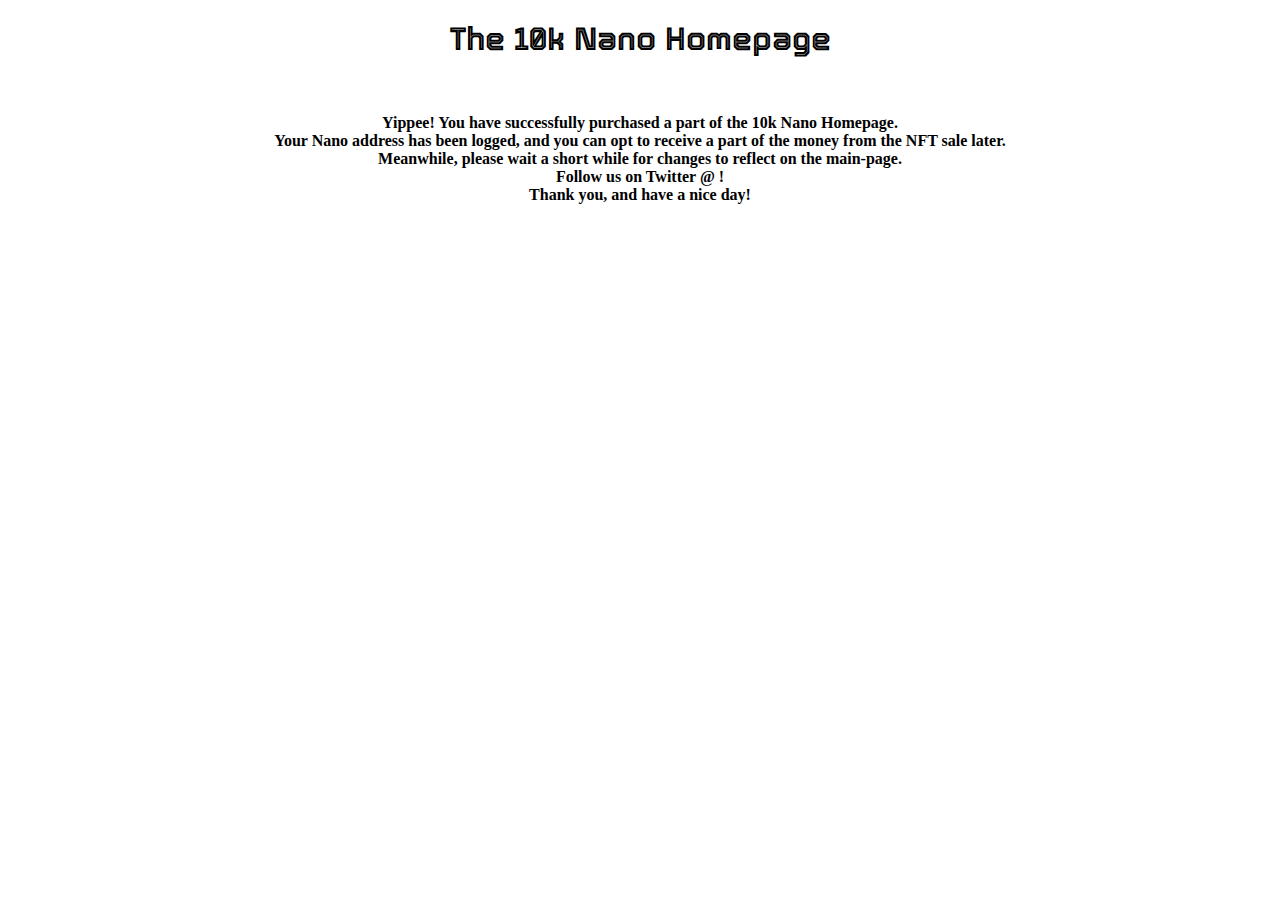
<file: success.html>
<!DOCTYPE html>
<head>
  <link rel="stylesheet" href="styles.css">
      <style>
      @import url('https://fonts.googleapis.com/css2?family=Tourney&display=swap');
      </style>
  <title>Success!</title><link rel="icon" href="nano-cryptocurrency.svg" type="image/x-icon"/></head>
<body>
  <center>
    <h1>The 10k Nano Homepage</h1>
    <h4><br><br>Yippee! You have successfully purchased a part of the 10k Nano Homepage.<br> Your Nano address has been logged, and you can opt to receive a part of the money from the NFT sale later.<br>Meanwhile, please wait a short while for changes to reflect on the main-page.<br>Follow us on Twitter @ ! <br>Thank you, and have a nice day! </h4>
  </center>
</body>
</html>
</file>
<file: styles.css>
.clip-circle {
  clip-path: circle(25px at center);
}

h1 {
  font-family: 'Tourney', cursive;
}

h5 {
  font-family: 'Oswald', sans-serif;
}

/* General button style */
.btn {
	border: none;
	font-family: 'Lato';
	font-size: 14px;
	color: inherit;
	background: none;
	cursor: pointer;
	padding: 25px 80px;
	display: inline-block;
	margin: 15px 30px;
	text-transform: uppercase;
	letter-spacing: 1px;
	font-weight: 700;
	outline: none;
	position: relative;
	-webkit-transition: all 0.3s;
	-moz-transition: all 0.3s;
	transition: all 0.3s;
}

.btn:after {
	content: '';
	position: absolute;
	z-index: -1;
	-webkit-transition: all 0.3s;
	-moz-transition: all 0.3s;
	transition: all 0.3s;
}

/* Pseudo elements for icons */
.btn:before {
	font-family: 'FontAwesome';
	speak: none;
	font-style: normal;
	font-weight: normal;
	font-variant: normal;
	text-transform: none;
	line-height: 1;
	position: relative;
	-webkit-font-smoothing: antialiased;
}


/* Icon separator */
.btn-sep {
	padding: 10px 30px 10px 80px;
}

.btn-sep:before {
	background: rgba(0,0,0,0.15);
}
/* Button 2 */
.btn-2 {
	background: #2ecc71;
	color: #fff;
}

.btn-2:hover {
	background: #27ae60;
}

.btn-2:active {
	background: #27ae60;
	top: 2px;
}

.btn-2:before {
	position: absolute;
	height: 100%;
	left: 0;
	top: 0;
	line-height: 2;
	font-size: 140%;
	width: 60px;
}


/* Icons */

.icon-cart:before {
	content: "\f07a";
}

a:hover, a:visited, a:link, a:active
{
    text-decoration: none;
    color: white;
}
</file>
<file: buy.css>
h3 {
  font-family: 'Gowun Dodum', sans-serif;
}

h1 {
  font-family: 'Tourney', cursive;
}


.button {
  padding: 8px 8px;
  font-family: 'Rubik', sans-serif;
  box-shadow: 0px 0px 12px -2px rgba(0,0,0,0.5);
  line-height: 1;
  background: #FC6E51;
  cursor: pointer;
  text-decoration: none;
  color: white;
  font-size: 14px;
  letter-spacing: .04em;
  text-transform: uppercase;
  position: relative;
  transition: background-color .6s ease;
  overflow: hidden;
  &:after {
    content: "";
    position: absolute;
    width: 0;
    height: 0;
    top: 50%;
    left: 50%;
    transform-style: flat;
    transform: translate3d(-50%,-50%,0);
    background: rgba(white,.1);
    border-radius: 100%;
    transition: width .3s ease, height .3s ease;
  }
  &:focus,
  &:hover {
      background: darken(#FC6E51,7%);
  }
  &:active {
    &:after {
      width: 200px;
      height: 200px;
    }
  }
}
</file>
<file: button.css>
@media (hover: hover) {
  #creditcard {
    /*  set start position */
    transform: translateY(110px);
    transition: transform 0.1s ease-in-out;
    /*  set transition for mouse enter & exit */
  }

  #money {
    /*  set start position */
    transform: translateY(180px);
    transition: transform 0.1s ease-in-out;
    /*  set transition for mouse enter & exit */
  }

  button:hover #creditcard {
    transform: translateY(0px);
    transition: transform 0.2s ease-in-out;
    /*  overide transition for mouse enter */
  }

  button:hover #money {
    transform: translateY(0px);
    transition: transform 0.3s ease-in-out;
    /*  overide transition for mouse enter */
  }
}

@keyframes bounce {
  0% {
    transform: translateY(0);
  }
  50% {
    transform: translateY(-0.25rem);
  }
  100% {
    transform: translateY(0);
  }
}

.button:hover .button__text span {
  transform: translateY(-0.25rem);
  transition: transform .2s ease-in-out;
}

/* styling */

@import url("https://fonts.googleapis.com/css2?family=Lato:wght@300;400&display=swap");

body {
  height: 100vh;
  display: flex;
  align-items: center;
  justify-content: center;
}

.button {
  border: none;
  outline: none;
  background-color: purple;
  padding: 1rem 90px 1rem 2rem;
  position: relative;
  border-radius: 8px;
  letter-spacing: 0.7px;
  background-color: #5086bd;
  color: #fff;
  font-size: 21px;
  font-family: "Lato", sans-serif;
  cursor: pointer;
  box-shadow: rgba(0, 9, 61, 0.2) 0px 4px 8px 0px;
}

.button:active {
  transform: translateY(1px);
}

.button__svg {
  position: absolute;
  overflow: visible;
  bottom: 6px;
  right: 0.2rem;
  height: 140%;
}

a:hover, a:visited, a:link, a:active
{
    text-decoration: none;
    color: white;
}

h2 {
  font-family: 'Georama', sans-serif;
}

.column {
  float: left;
  width: 50%;
  padding-top: 100px;
}

/* Clear floats after the columns */
.row:after {
  content: "";
  display: table;
  clear: both;
  padding-top: 100px;
}
</file>
